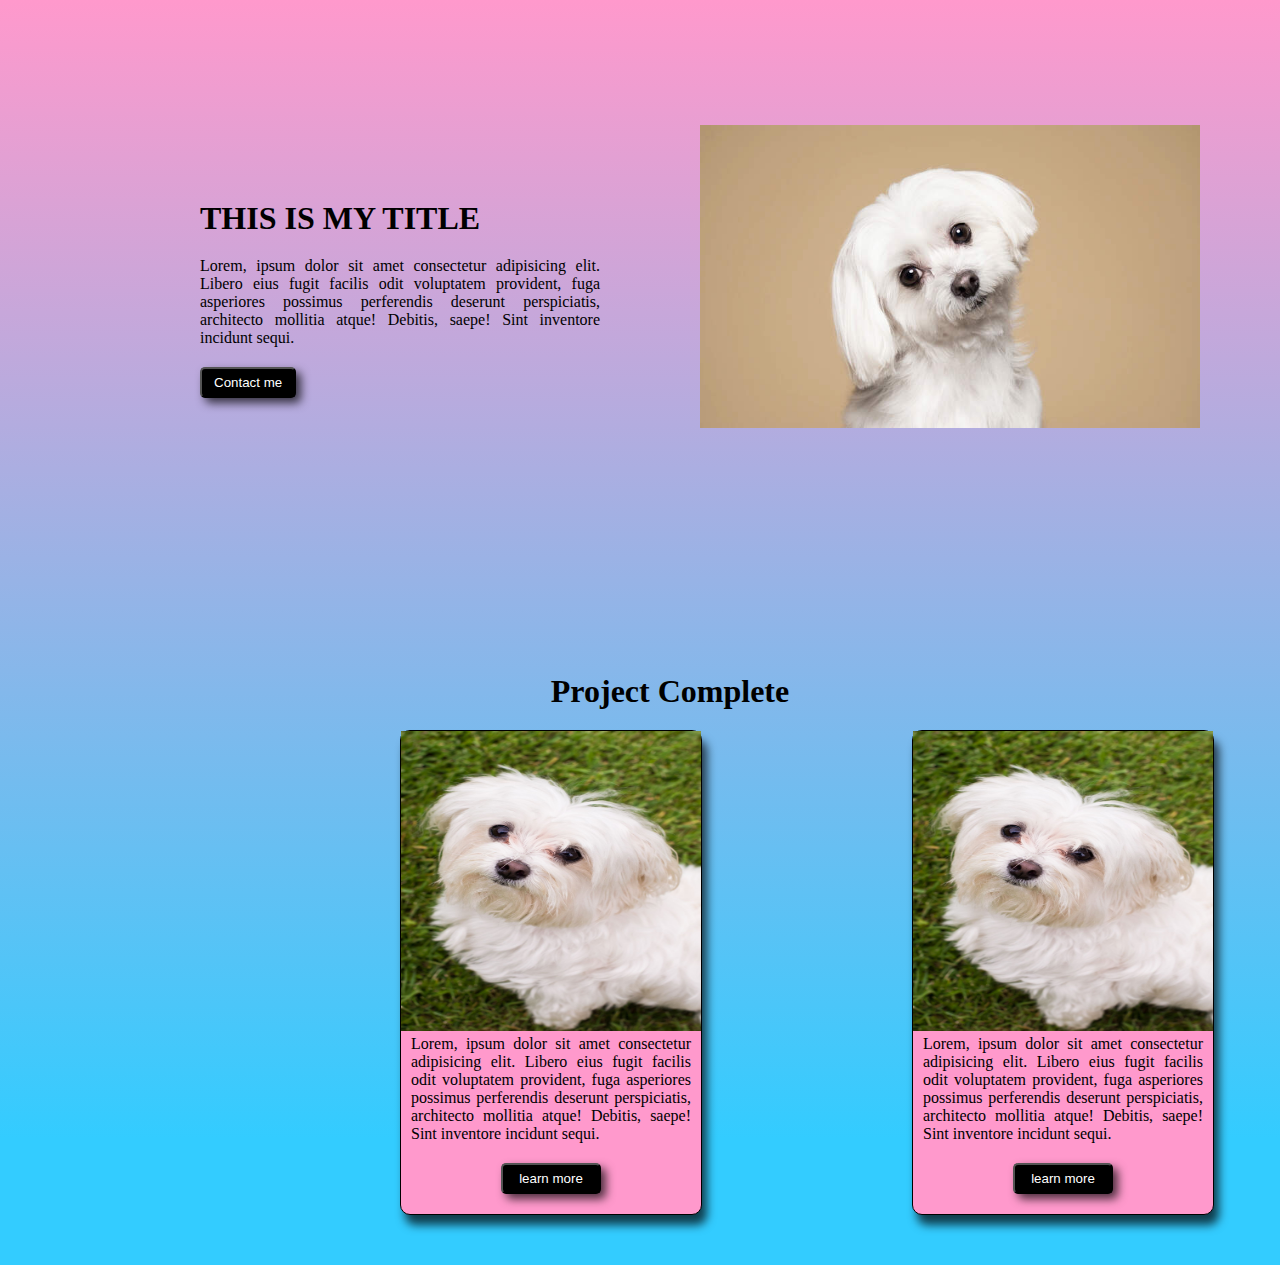
<file: ACTIVITIES/Acitivty2/index.html>
<!DOCTYPE html>
<html lang="en">

<head>
    <meta charset="UTF-8">
    <meta name="viewport" content="width=device-width, initial-scale=1.0">
    <title>Document</title>
    <link rel="stylesheet" href="./styles/style.css">
</head>

<body>
    <div id="section1" class="section1"> </div>
    <div id="section3" class="section3"> </div>
    <div id="section2" class="section2"></div>
    <script type="module" src="./scripts/app.js"></script>
</body>

</html>
</file>
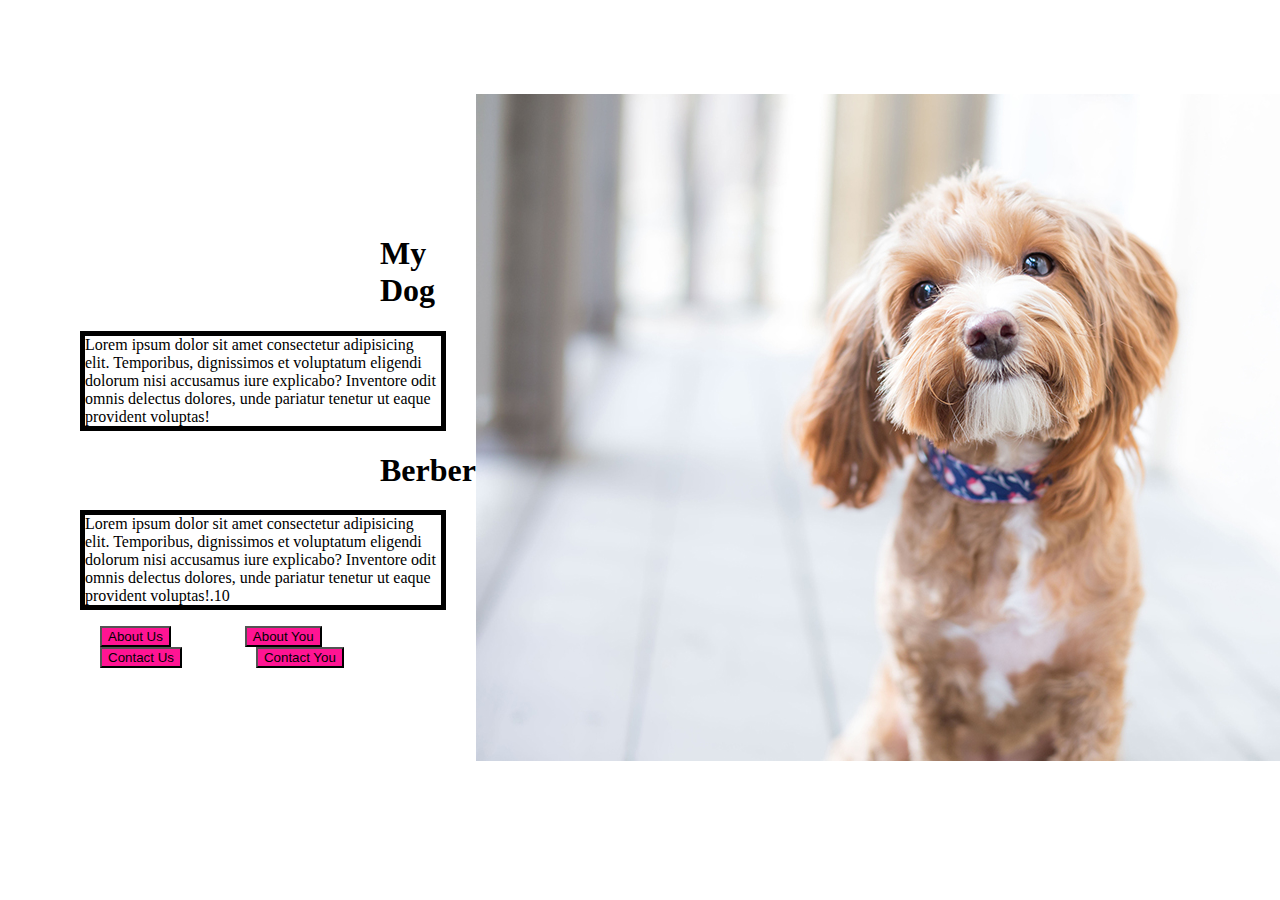
<file: ACTIVITIES/Activity1/index.html>
<!DOCTYPE html>
<html lang="en">
<head>
    <meta charset="UTF-8">
    <meta name="viewport" content="width=device-width, initial-scale=1.0">
    <link rel="stylesheet" href="style.css">
    <title>Document</title>
</head>
<body>
    <div class="container" id="container">
    </div>
    <script type="module" src="./app.js"></script>
</body>
</html>
</file>
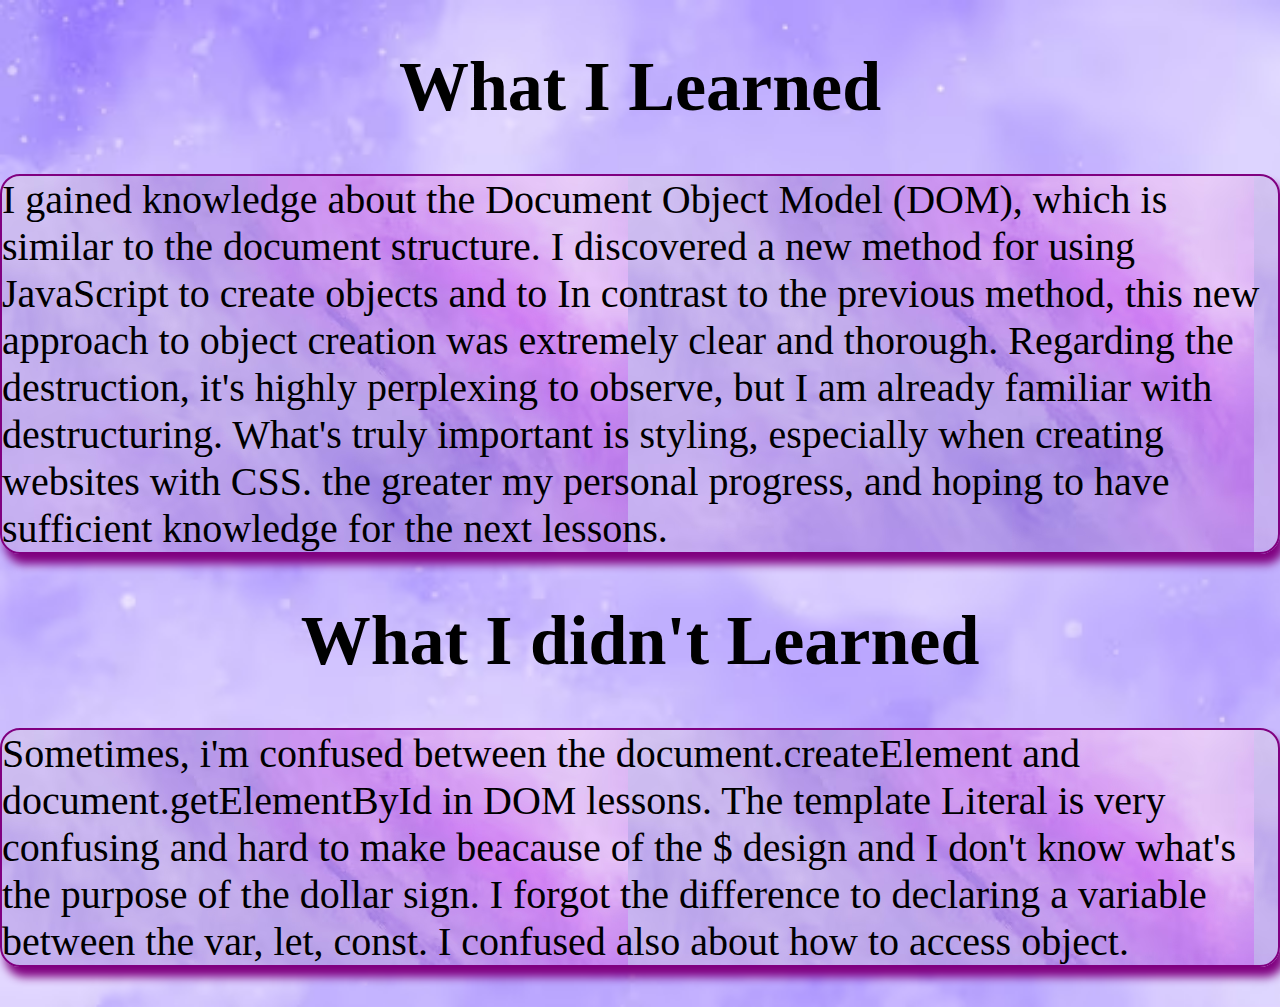
<file: ACTIVITIES/learned.html>
<!DOCTYPE html>
    <html lang="en">
    <head>
        <meta charset="UTF-8">
        <meta name="viewport" content="width=device-width, initial-scale=1.0">
        <link rel="stylesheet" href="style1.css">
        <title>Document</title>
    </head>
    <body class="learnings">
            <h1 class="h1">What I Learned</h1>
            <p class="para4">I gained knowledge about the Document Object Model (DOM), which is similar to the document structure. I discovered a new method for using JavaScript to create objects and to 
                In contrast to the previous method, this new approach to object creation was extremely clear and thorough. Regarding the destruction, it's highly
                perplexing to observe, but I am already familiar with destructuring. What's truly important is styling, especially when creating websites with CSS. 
                the greater my personal progress, and hoping to have sufficient knowledge for the next lessons.  </p></div>
        
            <h1 class="h1">What I didn't Learned</h1>
            <p class="para4">Sometimes, i'm confused between the document.createElement and document.getElementById in DOM lessons. The template Literal is very
                confusing and hard to make beacause of the $ design and I don't know what's the purpose of the dollar sign. I forgot the difference 
                to declaring a variable between the var, let, const. I confused also about how to access object.
            </p>

        
        </div>
        
    </body>
    </html>
</file>
<file: ACTIVITIES/Acitivty2/styles/style.css>
*{
    padding: 0;
    margin: 0;
    box-sizing: border-box;

}
body{
    background: linear-gradient(to top, #33ccff 10%, #ff99cc 100%);

}

.sec1con{
    padding-top: 150px;
    margin-bottom: 50px;
    text-align: justify;
}
.secimg1{
    width: fit-content;
}

div{
    padding-left: 100px;
}

img{
    width: 500px;
    margin-top: 75px;
   
    
}

p, h1{
    width: 400px;
    margin-bottom: 20px;
    text-align: justify;

}

.section1{
    display: flex;
    margin-top: 50px;
    margin-bottom: 225px;
}

.section2{
    display: flex;
    justify-content: space-around;
    width: 1000px;
    margin-left: 100px;
}

.section2 img{
    margin-top: 0;
    width: 300px;
    height: 300px;
    margin-bottom: 0;
}


button{
    padding-top: 6px;
    padding-bottom: 6px;
    padding-left: 12px;
    padding-right: 12px;
    background-color: black;
    color: white;
    border-radius: 5px;
    box-shadow: 5px 5px 10px rgba(0,0,0,0.7);
    transition: box-shadow 0.5s;
}

button:hover{
    box-shadow: 10px 10px 10px rgba(0,0,0,0.5);
}

button:active{
    transition: opacity 0.15s;
    opacity: 0.8;
}

.hop{
    width: 500px;
    height: 500px;

}

.cardsec2{
    background-color:#ff99cc;
    margin-left: 200px;
    margin-right: 10px;
    padding-right: 300px;
    padding-left: 0;
    margin-bottom: 50px;
    width: 200px;
    border: 1px solid black;
    border-radius: 10px;
    padding-bottom: 20px;
    box-shadow: 5px 10px 10px rgba(0,0,0,0.7);
   
}

.hud{
    margin-left: 10px;
    margin-right: 10px;
    width: 280px;

}

.but{
    margin-left: 100px;
    padding-top: 6px;
    padding-bottom: 6px;
    padding-left: 12px;
    padding-right: 12px;
    width: 100px;

}

.section3 h1{
    justify-content: center;
    text-align: center;
    margin-top: 50px;
    margin-left: 270px;
}
</file>
<file: ACTIVITIES/Activity1/style.css>
body{
    display: flex;
    margin: auto;
}

.container{
    padding: 30px;
    margin: auto;
    display: flex;
    margin-top: 5%;
    
}
.classLeft{
    margin-top: 8%;
}
.right{
    width:20%;
    height: 20%;
}
img{
    margin-right: 50px;
    justify-content: center;
}
p{
    margin-left: 50px;
    border: 5px solid black;
    margin-right: 30px;
}
h1{
    margin-left: 350px;
}
button{
    background-color: deeppink;
    margin-left: 70px;
    gap: 10px;
}
</file>
<file: ACTIVITIES/style1.css>
body{
    margin: 0;
    padding: 0;
    background-image: url('purple-violet-abstract-watercolor-vector-background-snowfall-cold-blue-winter-background-hand-painted-watercolor-sky-clouds_548264-301.avif');
    background-size:cover;
    
}
 body .learning{
    background-image: url('purple-pink-watercolor-texture-background_1083-169.avif');
}

nav a{

    gap: 10%;
    text-decoration: none;
    
}
li{
    
    gap: 20px;
    text-decoration: none;
    list-style: none;
   
}
nav{
    display: flex;
    gap:10%;
    text-decoration: none;
    margin-top: 2%;
    margin-left: 35%;
    
}
.act{
    margin-top: 15%;
    gap:20px;
}
.first{
    margin-left: 40%;
    margin-top: 10%;
    font-size: 25px;
}
.title{
    text-shadow: 20px solid violet;
    margin-left: 15%;
    margin-top: 20px;
    font-size: 80px;
}
.para{
     
    margin-left:20% ;
    font-size: 20px;
}
.para4{
    background-image: url('purple-pink-watercolor-texture-background_1083-169.avif');
    box-shadow: 5px 10px 10px purple;
    border: 2px solid purple;
    border-radius: 20px;
    font-size: 40px;
}
.h1{

    text-align: center;
    font-size: 70px;
}
</file>
